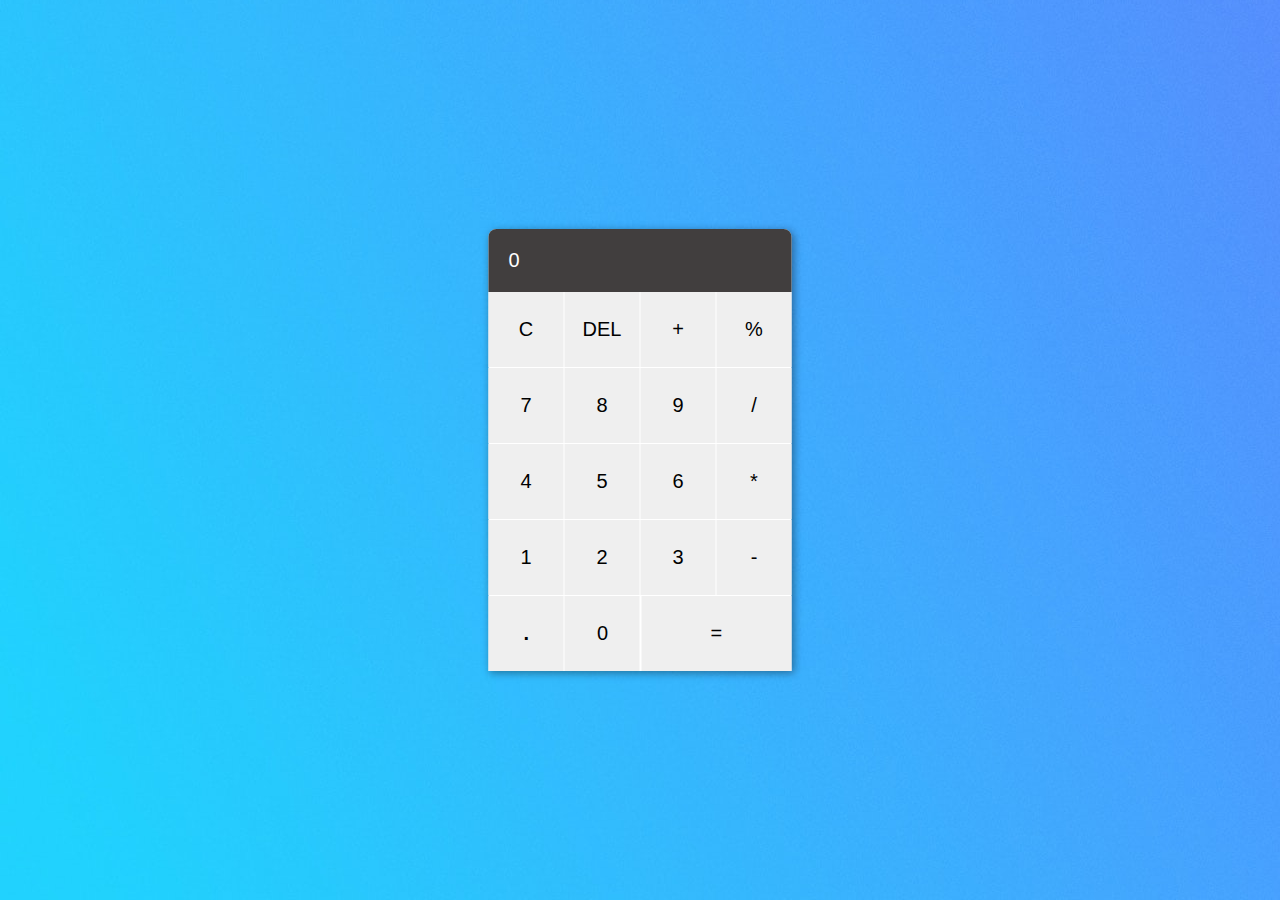
<file: calculator-index.html>
<!DOCTYPE html>
<html lang="en">
<head>
<style>
body {
  background-image: url('background.jpg');
}
</style>
    <meta charset="UTF-8">
    <meta http-equiv="X-UA-Compatible" content="IE=edge">
    <meta name="viewport" content="width=device-width, initial-scale=1.0">
    <title>Calculator</title>
    <link rel="stylesheet" href="calculator-style.css">
</head>
<body>
    <div class="container">
        <div class="result">
            <p id="result"> 0</p>
        </div>
        <div class="buttons">

            <div class="row">                    
                <button>C</button>
                <button>DEL</button>
                <button>+</button>
                <button>%</button>
            </div>
            
            <div class="row">
                <button>7</button>
                <button>8</button>
                <button>9</button>
                <button>/</button>
                
            </div>            

            <div class="row">
                <button>4</button>
                <button>5</button>
                <button>6</button>
                <button>*</button>              
            </div>

            <div class="row">
                <button>1</button>
                <button>2</button>
                <button>3</button>
                <button>-</button>                
            </div>

             <div class="row">
                <button id="dot">.</button>
                <button>0</button>
                <button id="equal">=</button>                
            </div> 
        </div>
    </div>
    <script src="calculator-script.js"></script>
    
</body>
</html>
</file>
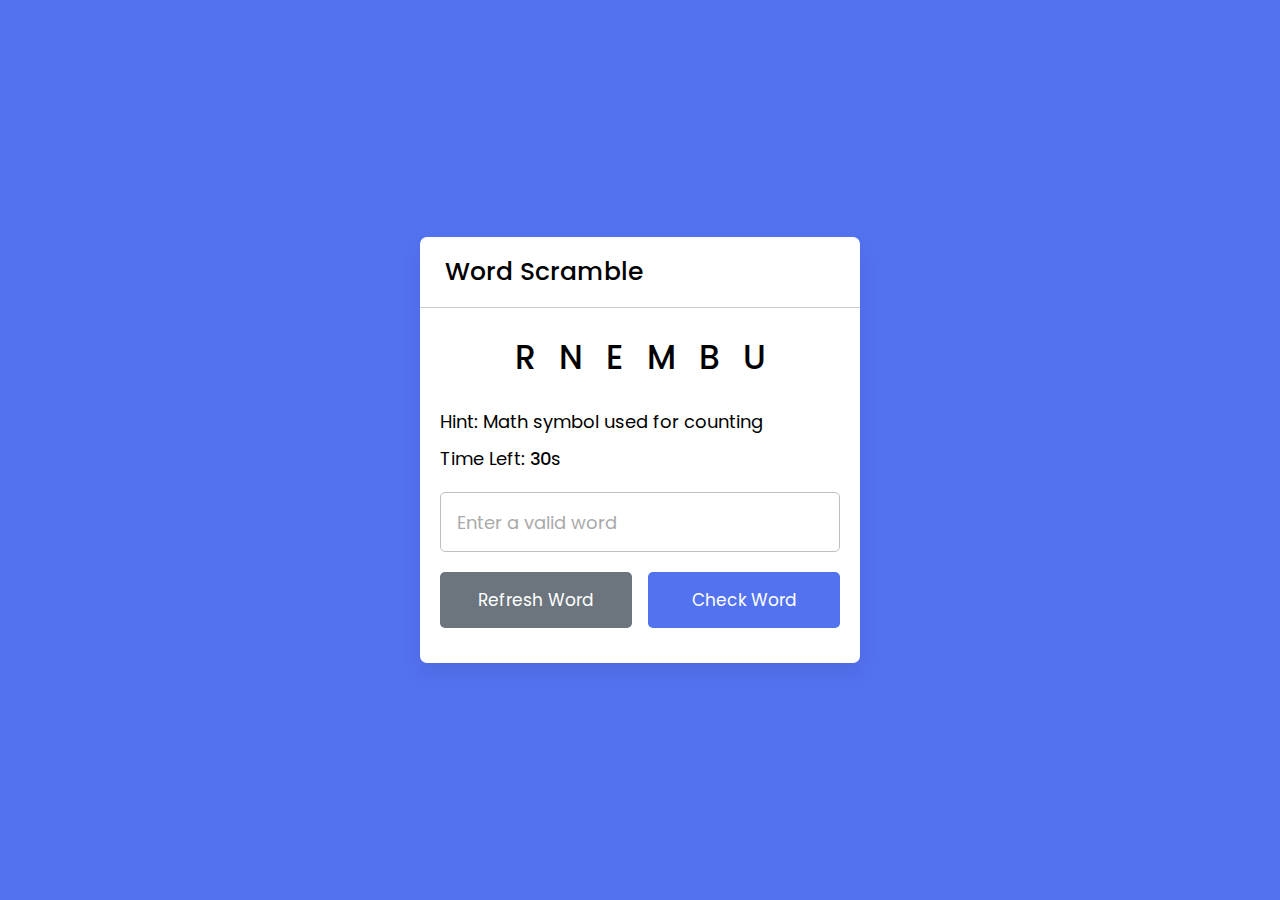
<file: index1.html>
<!DOCTYPE html>
<!-- Coding By CodingNepal - youtube.com/codingnepal -->
<html lang="en" dir="ltr">
  <head>
    <meta charset="utf-8">
    <title>Word Scramble Game</title>
    <link rel="stylesheet" href="style1.css">
    <meta name="viewport" content="width=device-width, initial-scale=1.0">
    <script src="words1.js" defer></script>
    <script src="script1.js" defer></script>
  </head>
  <body>
    <div class="container">
        <h2>Word Scramble</h2>
        <div class="content">
            <p class="word"></p>
            <div class="details">
                <p class="hint">Hint: <span></span></p>
                <p class="time">Time Left: <span><b>30</b>s</span></p>
            </div>
            <input type="text" spellcheck="false" placeholder="Enter a valid word">
            <div class="buttons">
                <button class="refresh-word">Refresh Word</button>
                <button class="check-word">Check Word</button>
            </div>
        </div>
    </div>
  </body>
</html>
</file>
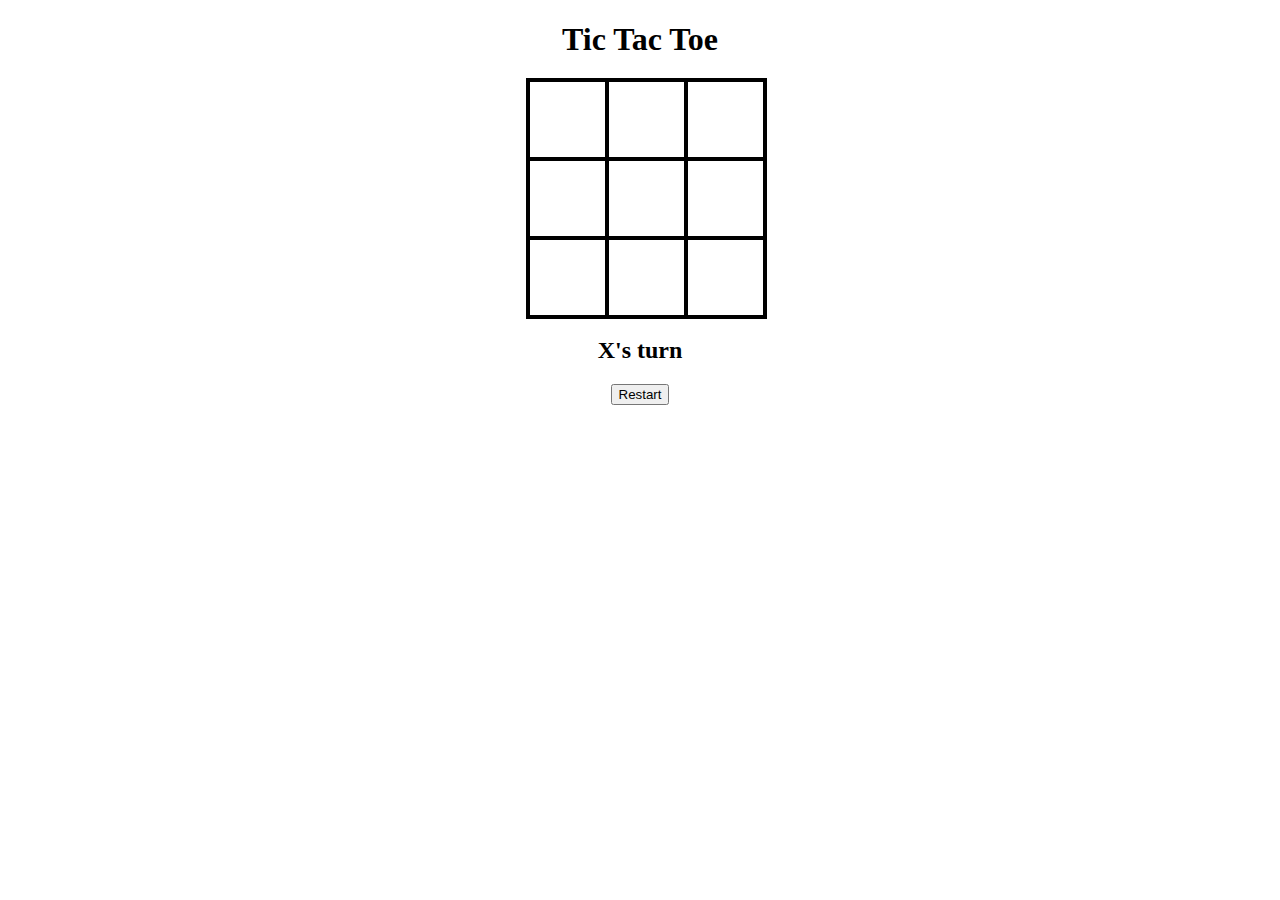
<file: index2.html>
<!DOCTYPE html>
<html lang="en">
<head>
    <meta charset="UTF-8">
    <meta http-equiv="X-UA-Compatible" content="IE=edge">
    <meta name="viewport" content="width=device-width, initial-scale=1.0">
    <title>Document</title>
    <link rel="stylesheet" href="style2.css">
</head>
<body>
    <div id="gameContainer">
        <h1>Tic Tac Toe</h1>
        <div id="cellContainer">
            <div cellIndex="0" class="cell"></div>
            <div cellIndex="1" class="cell"></div>
            <div cellIndex="2" class="cell"></div>
            <div cellIndex="3" class="cell"></div>
            <div cellIndex="4" class="cell"></div>
            <div cellIndex="5" class="cell"></div>
            <div cellIndex="6" class="cell"></div>
            <div cellIndex="7" class="cell"></div>
            <div cellIndex="8" class="cell"></div>
        </div>
        <h2 id="statusText"></h2>
        <button id="restartBtn">Restart</button>
    </div>
    <script src="index2.js"></script>
</body>
</html>
</file>
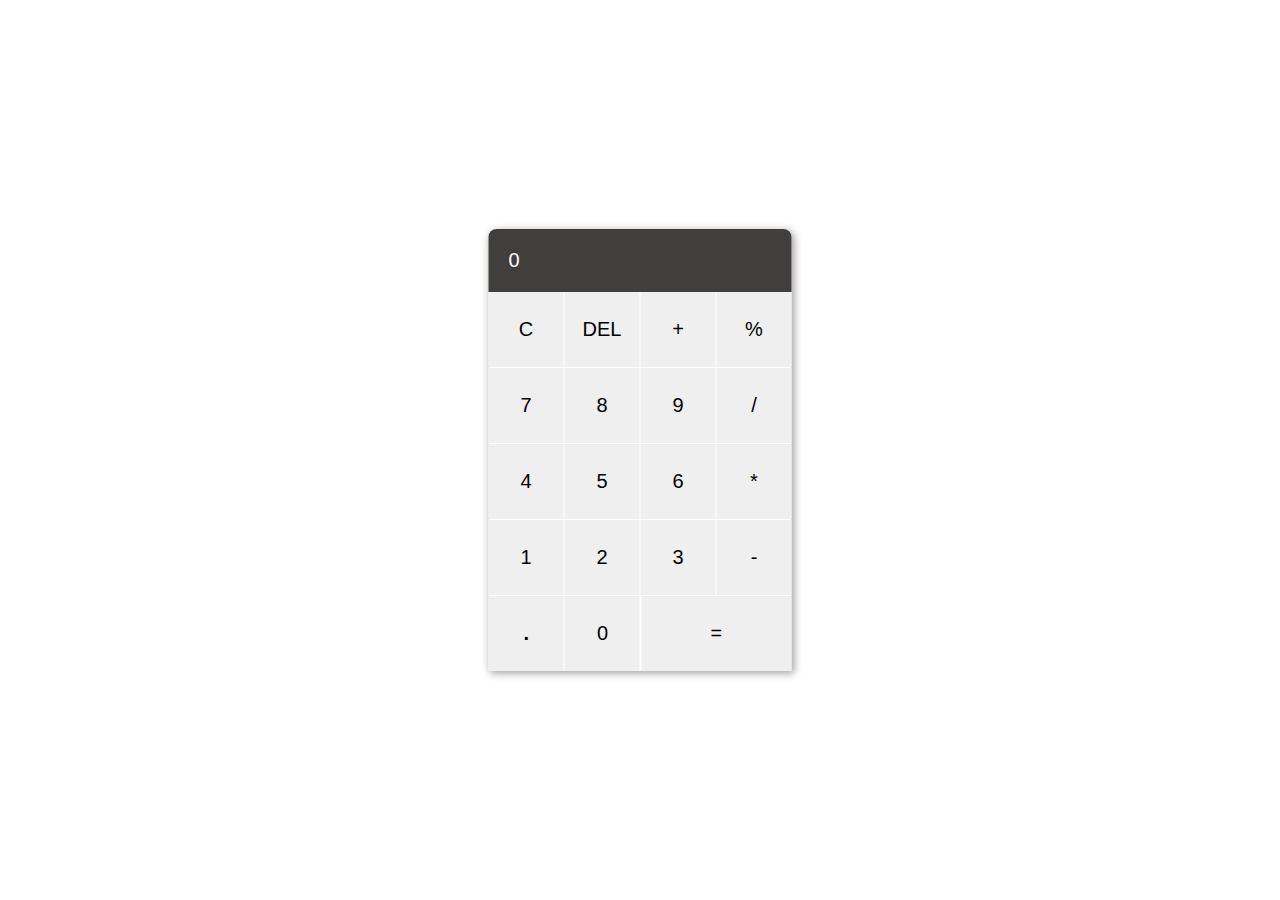
<file: index3.html>
<!DOCTYPE html>
<html lang="en">
<head>
    <meta charset="UTF-8">
    <meta http-equiv="X-UA-Compatible" content="IE=edge">
    <meta name="viewport" content="width=device-width, initial-scale=1.0">
    <title>Calculator | Vishnu Murugan</title>
    <link rel="stylesheet" href="style3.css">
</head>
<body>
    <div class="container">
        <div class="result">
            <p id="result"> 0</p>
        </div>
        <div class="buttons">

            <div class="row">                    
                <button>C</button>
                <button>DEL</button>
                <button>+</button>
                <button>%</button>
            </div>
            
            <div class="row">
                <button>7</button>
                <button>8</button>
                <button>9</button>
                <button>/</button>
                
            </div>            

            <div class="row">
                <button>4</button>
                <button>5</button>
                <button>6</button>
                <button>*</button>              
            </div>

            <div class="row">
                <button>1</button>
                <button>2</button>
                <button>3</button>
                <button>-</button>                
            </div>

             <div class="row">
                <button id="dot">.</button>
                <button>0</button>
                <button id="equal">=</button>                
            </div> 
        </div>
    </div>
    <script src="script3.js"></script>
    
</body>
</html>
</file>
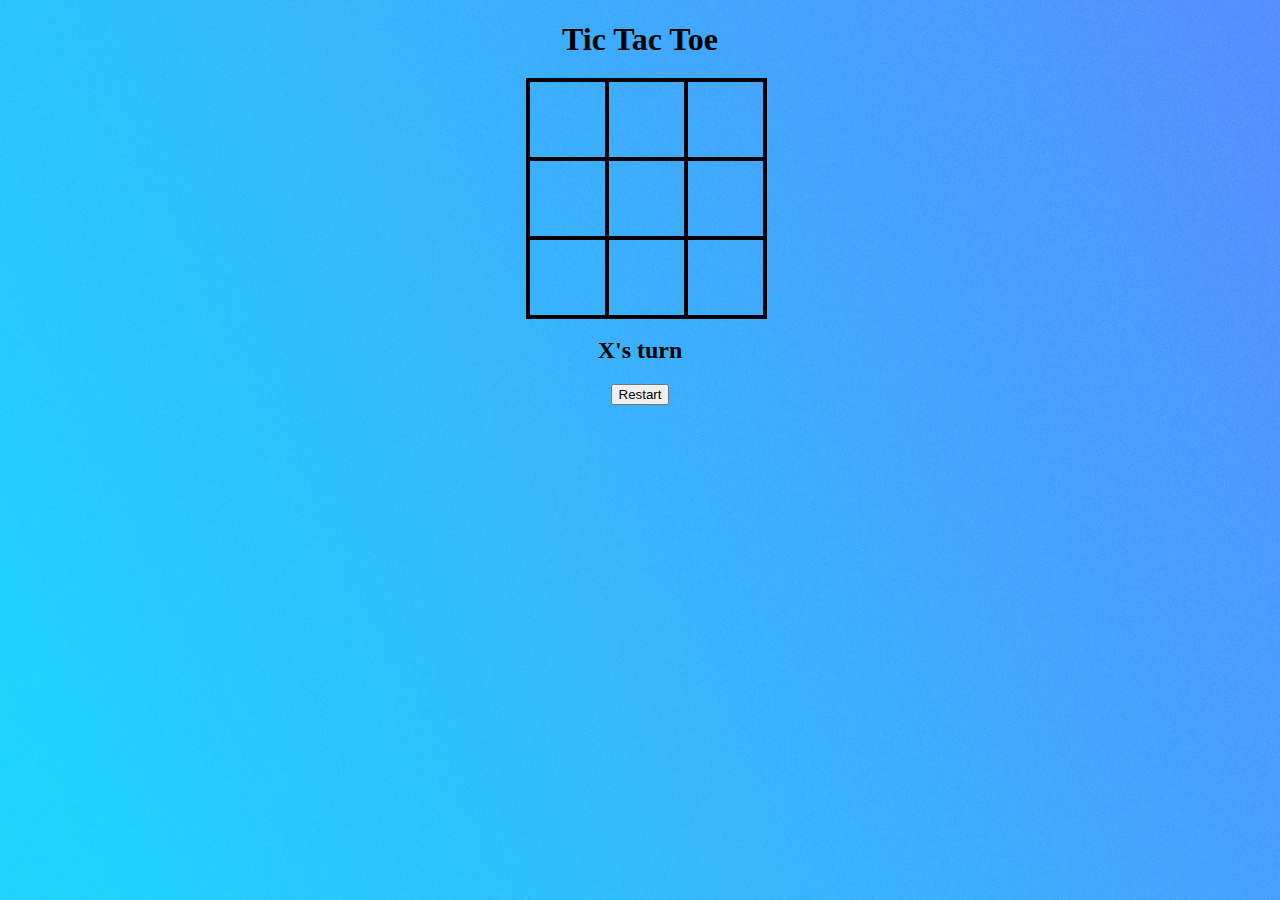
<file: tictactoe-index.html>
<!DOCTYPE html>
<html lang="en">
<head>
<style>
body {
  background-image: url('background.jpg');
}
</style>
    <meta charset="UTF-8">
    <meta http-equiv="X-UA-Compatible" content="IE=edge">
    <meta name="viewport" content="width=device-width, initial-scale=1.0">
    <title>Tic Tac Toe</title>
    <link rel="stylesheet" href="tictactoe-style.css">
</head>
<body>
    <div id="gameContainer">
        <h1>Tic Tac Toe</h1>
        <div id="cellContainer">
            <div cellIndex="0" class="cell"></div>
            <div cellIndex="1" class="cell"></div>
            <div cellIndex="2" class="cell"></div>
            <div cellIndex="3" class="cell"></div>
            <div cellIndex="4" class="cell"></div>
            <div cellIndex="5" class="cell"></div>
            <div cellIndex="6" class="cell"></div>
            <div cellIndex="7" class="cell"></div>
            <div cellIndex="8" class="cell"></div>
        </div>
        <h2 id="statusText"></h2>
        <button id="restartBtn">Restart</button>
    </div>
    <script src="tictactoe-index.js"></script>
</body>
</html>
</file>
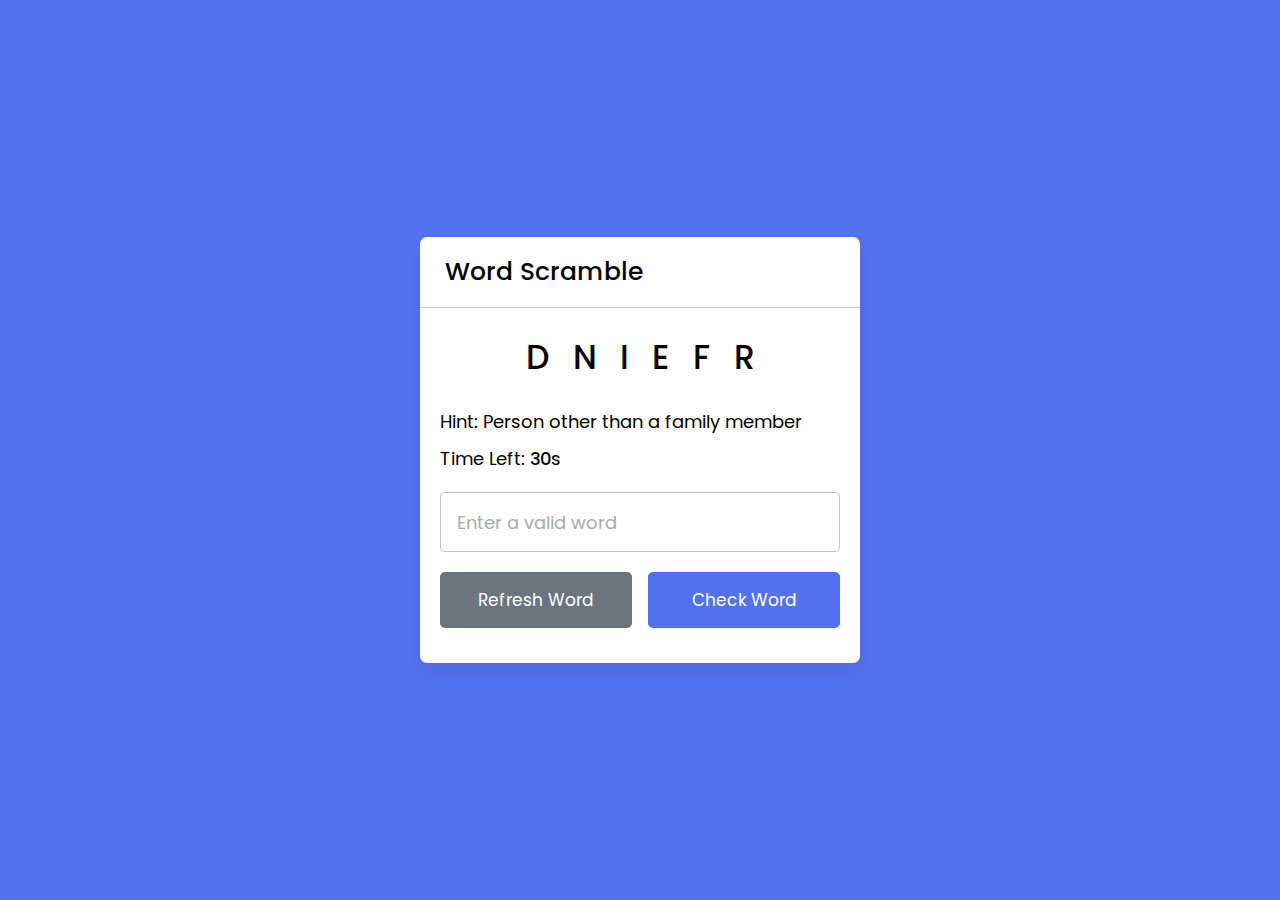
<file: wordscramble-index.html>
<!DOCTYPE html>
<!-- Coding By CodingNepal - youtube.com/codingnepal -->
<html lang="en" dir="ltr">
<head>
<style>
body {
  background-image: url('background.jpg');
}
</style>
    <meta charset="utf-8">
    <title>Word Scramble Game</title>
    <link rel="stylesheet" href="wordscramble-style.css">
    <meta name="viewport" content="width=device-width, initial-scale=1.0">
    <script src="wordscramble-words.js" defer></script>
    <script src="wordscramble-script.js" defer></script>
  </head>
  <body>
    <div class="container">
        <h2>Word Scramble</h2>
        <div class="content">
            <p class="word"></p>
            <div class="details">
                <p class="hint">Hint: <span></span></p>
                <p class="time">Time Left: <span><b>30</b>s</span></p>
            </div>
            <input type="text" spellcheck="false" placeholder="Enter a valid word">
            <div class="buttons">
                <button class="refresh-word">Refresh Word</button>
                <button class="check-word">Check Word</button>
            </div>
        </div>
    </div>
  </body>
</html>
</file>
<file: calculator-style.css>
*{
    margin: 0;
    padding: 0;
    box-sizing: border-box;
    font-family: Verdana, Geneva, Tahoma, sans-serif;
}

.container{
    position: absolute;
    left: 50%;
    top: 50%;
    transform: translate(-50%,-50%);
    border-radius: 8px 8px 0 0;
    background: white;
    box-shadow: 2px 2px 8px rgba(0,0,0,0.4);
 
}

.result{
    background-color: #413e3e;
    color: white;
    border-radius: 8px 8px 0 0;
    padding: 20px;
    font-size: 20px;

}

.buttons{
    display: flex;
    flex-direction: column;
    flex-wrap: wrap;
    gap: 1px; 
}

.row{
    display: flex;
    justify-content: space-around;
    gap: 1px;
}

 .row button{
    width: 75px;
    height: 75px;
    border-radius: 0 0 0 0;
    outline: none;
    border: none;
    font-size: 20px;
    text-align: center;
    transition: 0.2s all linear; 
} 

.row button:hover{
    background-color: #e0e0e0;
}

.row button:active{
    background-color: #eeb3b3;
}

#equal{
    width: 150px;
}

#dot{
    font-weight: 600;
}
</file>
<file: style1.css>
/* Import Google font - Poppins */
@import url('https://fonts.googleapis.com/css2?family=Poppins:wght@400;500;600&display=swap');
*{
  margin: 0;
  padding: 0;
  box-sizing: border-box;
  font-family: 'Poppins', sans-serif;
}
body{
  display: flex;
  padding: 0 10px;
  align-items: center;
  justify-content: center;
  min-height: 100vh;
  background: #5372F0;
}
.container{
  width: 440px;
  border-radius: 7px;
  background: #fff;
  box-shadow: 0 10px 20px rgba(0,0,0,0.08);
}
.container h2{
  font-size: 25px;
  font-weight: 500;
  padding: 16px 25px;
  border-bottom: 1px solid #ccc;
}
.container .content{
  margin: 25px 20px 35px;
}
.content .word{
  user-select: none;
  font-size: 33px;
  font-weight: 500;
  text-align: center;
  letter-spacing: 24px;
  margin-right: -24px;
  word-break: break-all;
  text-transform: uppercase;
}
.content .details{
  margin: 25px 0 20px;
}
.details p{
  font-size: 18px;
  margin-bottom: 10px;
}
.details p b{
  font-weight: 500;
}
.content input{
  width: 100%;
  height: 60px;
  outline: none;
  padding: 0 16px;
  font-size: 18px;
  border-radius: 5px;
  border: 1px solid #bfbfbf;
}
.content input:focus{
  box-shadow: 0px 2px 4px rgba(0,0,0,0.08);
}
.content input::placeholder{
  color: #aaa;
}
.content input:focus::placeholder{
  color: #bfbfbf;
}
.content .buttons{
  display: flex;
  margin-top: 20px;
  justify-content: space-between;
}
.buttons button{
  border: none;
  outline: none;
  color: #fff;
  cursor: pointer;
  padding: 15px 0;
  font-size: 17px;
  border-radius: 5px;
  width: calc(100% / 2 - 8px);
  transition: all 0.3s ease;
}
.buttons button:active{
  transform: scale(0.97);
}
.buttons .refresh-word{
  background: #6C757D;
}
.buttons .refresh-word:hover{
  background: #5f666d;
}
.buttons .check-word{
  background: #5372F0;
}
.buttons .check-word:hover{
  background: #2c52ed;
}

@media screen and (max-width: 470px) {
  .container h2{
    font-size: 22px;
    padding: 13px 20px;
  }
  .content .word{
    font-size: 30px;
    letter-spacing: 20px;
    margin-right: -20px;
  }
  .container .content{
    margin: 20px 20px 30px;
  }
  .details p{
    font-size: 16px;
    margin-bottom: 8px;
  }
  .content input{
    height: 55px;
    font-size: 17px;
  }
  .buttons button{
    padding: 14px 0;
    font-size: 16px;
    width: calc(100% / 2 - 7px);
  }
}
</file>
<file: style2.css>
.cell{
    width: 75px;
    height: 75px;
    border: 2px solid;
    box-shadow: 0 0 0 2px;
    line-height: 75px;
    font-size: 50px;
    cursor: pointer;
}
#gameContainer{
    font-family: "Permanent Marker", cursive;
    text-align: center;
}
#cellContainer{
    display: grid;
    grid-template-columns: repeat(3, auto);
    width: 225px;
    margin: auto;
}
</file>
<file: style3.css>
*{
    margin: 0;
    padding: 0;
    box-sizing: border-box;
    font-family: Verdana, Geneva, Tahoma, sans-serif;
}

.container{
    position: absolute;
    left: 50%;
    top: 50%;
    transform: translate(-50%,-50%);
    border-radius: 8px 8px 0 0;
    background: white;
    box-shadow: 2px 2px 8px rgba(0,0,0,0.4);
 
}

.result{
    background-color: #413e3e;
    color: white;
    border-radius: 8px 8px 0 0;
    padding: 20px;
    font-size: 20px;

}

.buttons{
    display: flex;
    flex-direction: column;
    flex-wrap: wrap;
    gap: 1px; 
}

.row{
    display: flex;
    justify-content: space-around;
    gap: 1px;
}

 .row button{
    width: 75px;
    height: 75px;
    border-radius: 0 0 0 0;
    outline: none;
    border: none;
    font-size: 20px;
    text-align: center;
    transition: 0.2s all linear; 
} 

.row button:hover{
    background-color: #e0e0e0;
}

.row button:active{
    background-color: #eeb3b3;
}

#equal{
    width: 150px;
}

#dot{
    font-weight: 600;
}
</file>
<file: tictactoe-style.css>
.cell{
    width: 75px;
    height: 75px;
    border: 2px solid;
    box-shadow: 0 0 0 2px;
    line-height: 75px;
    font-size: 50px;
    cursor: pointer;
}
#gameContainer{
    font-family: Calibri;
    text-align: center;
}
#cellContainer{
    display: grid;
    grid-template-columns: repeat(3, auto);
    width: 225px;
    margin: auto;
}
</file>
<file: wordscramble-style.css>
/* Import Google font - Poppins */
@import url('https://fonts.googleapis.com/css2?family=Poppins:wght@400;500;600&display=swap');
*{
  margin: 0;
  padding: 0;
  box-sizing: border-box;
  font-family: 'Poppins', sans-serif;
}
body{
  display: flex;
  padding: 0 10px;
  align-items: center;
  justify-content: center;
  min-height: 100vh;
  background: #5372F0;
}
.container{
  width: 440px;
  border-radius: 7px;
  background: #fff;
  box-shadow: 0 10px 20px rgba(0,0,0,0.08);
}
.container h2{
  font-size: 25px;
  font-weight: 500;
  padding: 16px 25px;
  border-bottom: 1px solid #ccc;
}
.container .content{
  margin: 25px 20px 35px;
}
.content .word{
  user-select: none;
  font-size: 33px;
  font-weight: 500;
  text-align: center;
  letter-spacing: 24px;
  margin-right: -24px;
  word-break: break-all;
  text-transform: uppercase;
}
.content .details{
  margin: 25px 0 20px;
}
.details p{
  font-size: 18px;
  margin-bottom: 10px;
}
.details p b{
  font-weight: 500;
}
.content input{
  width: 100%;
  height: 60px;
  outline: none;
  padding: 0 16px;
  font-size: 18px;
  border-radius: 5px;
  border: 1px solid #bfbfbf;
}
.content input:focus{
  box-shadow: 0px 2px 4px rgba(0,0,0,0.08);
}
.content input::placeholder{
  color: #aaa;
}
.content input:focus::placeholder{
  color: #bfbfbf;
}
.content .buttons{
  display: flex;
  margin-top: 20px;
  justify-content: space-between;
}
.buttons button{
  border: none;
  outline: none;
  color: #fff;
  cursor: pointer;
  padding: 15px 0;
  font-size: 17px;
  border-radius: 5px;
  width: calc(100% / 2 - 8px);
  transition: all 0.3s ease;
}
.buttons button:active{
  transform: scale(0.97);
}
.buttons .refresh-word{
  background: #6C757D;
}
.buttons .refresh-word:hover{
  background: #5f666d;
}
.buttons .check-word{
  background: #5372F0;
}
.buttons .check-word:hover{
  background: #2c52ed;
}

@media screen and (max-width: 470px) {
  .container h2{
    font-size: 22px;
    padding: 13px 20px;
  }
  .content .word{
    font-size: 30px;
    letter-spacing: 20px;
    margin-right: -20px;
  }
  .container .content{
    margin: 20px 20px 30px;
  }
  .details p{
    font-size: 16px;
    margin-bottom: 8px;
  }
  .content input{
    height: 55px;
    font-size: 17px;
  }
  .buttons button{
    padding: 14px 0;
    font-size: 16px;
    width: calc(100% / 2 - 7px);
  }
}
</file>
